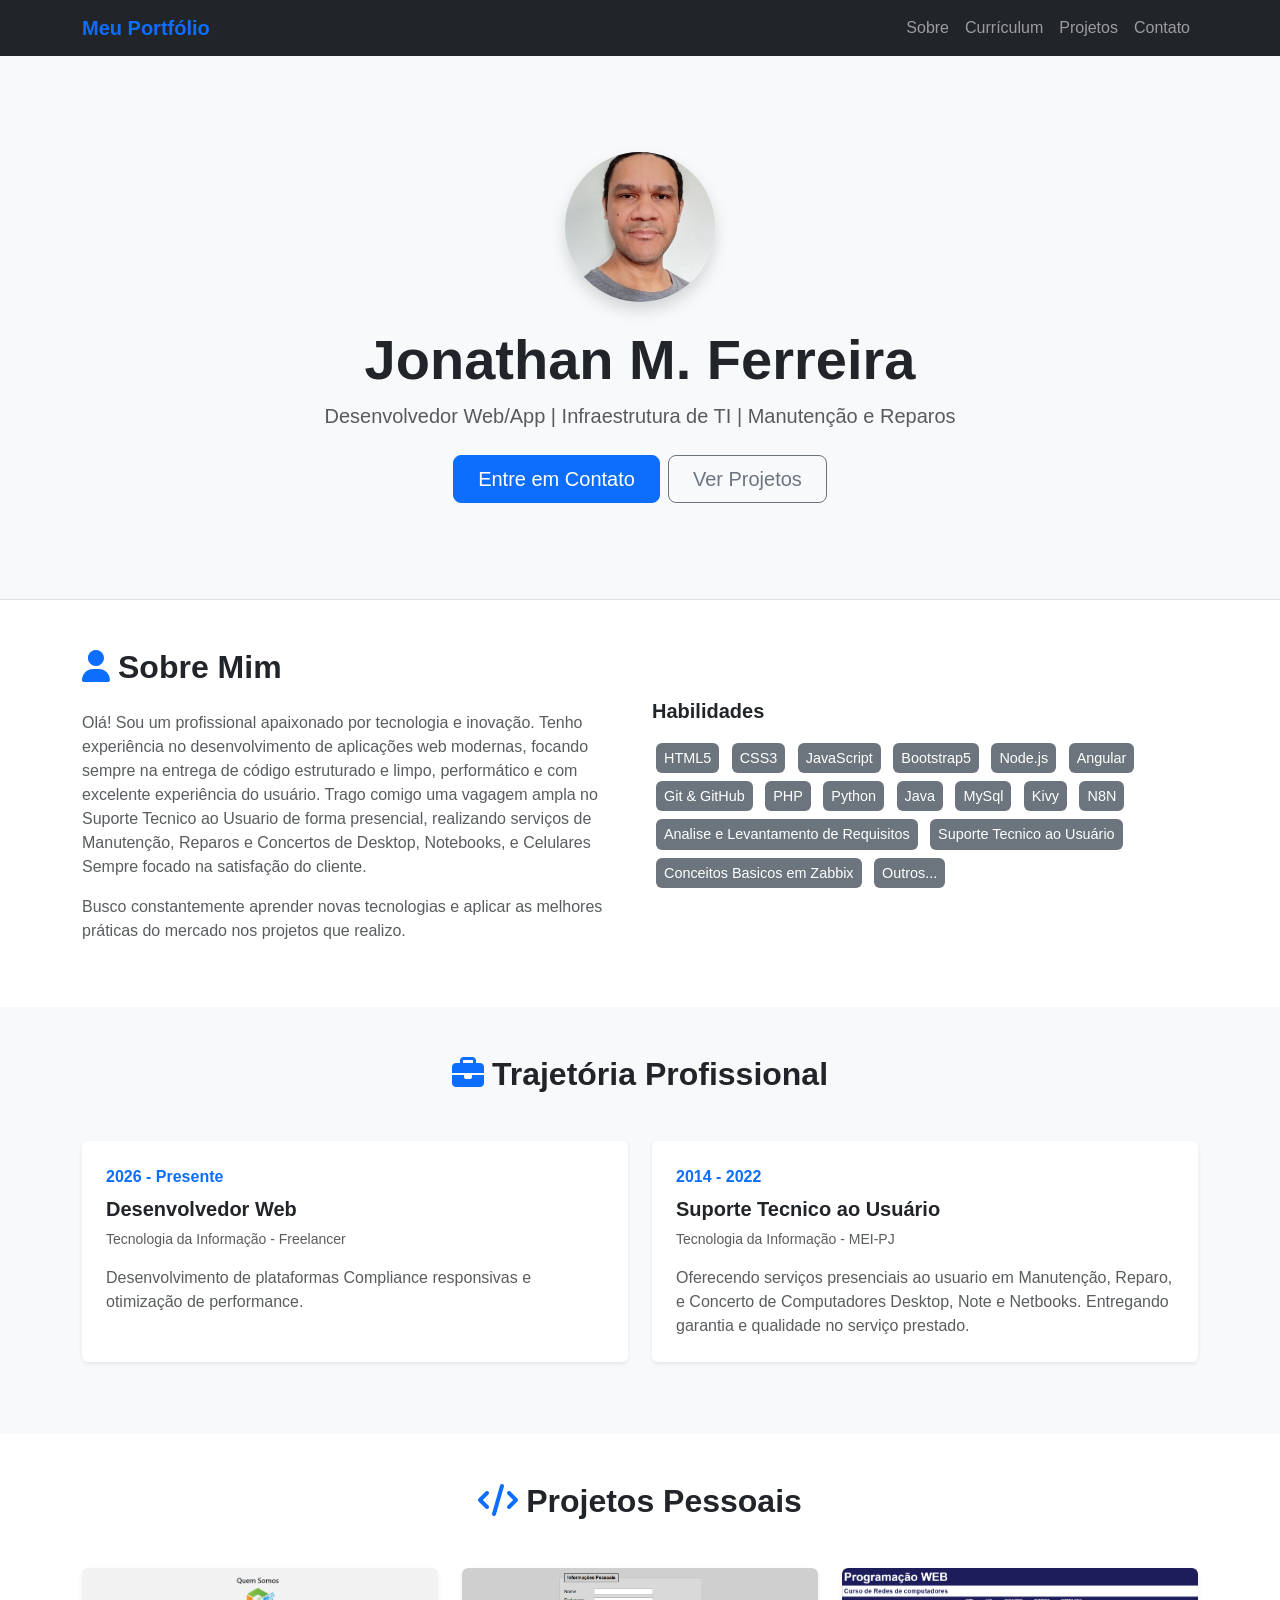
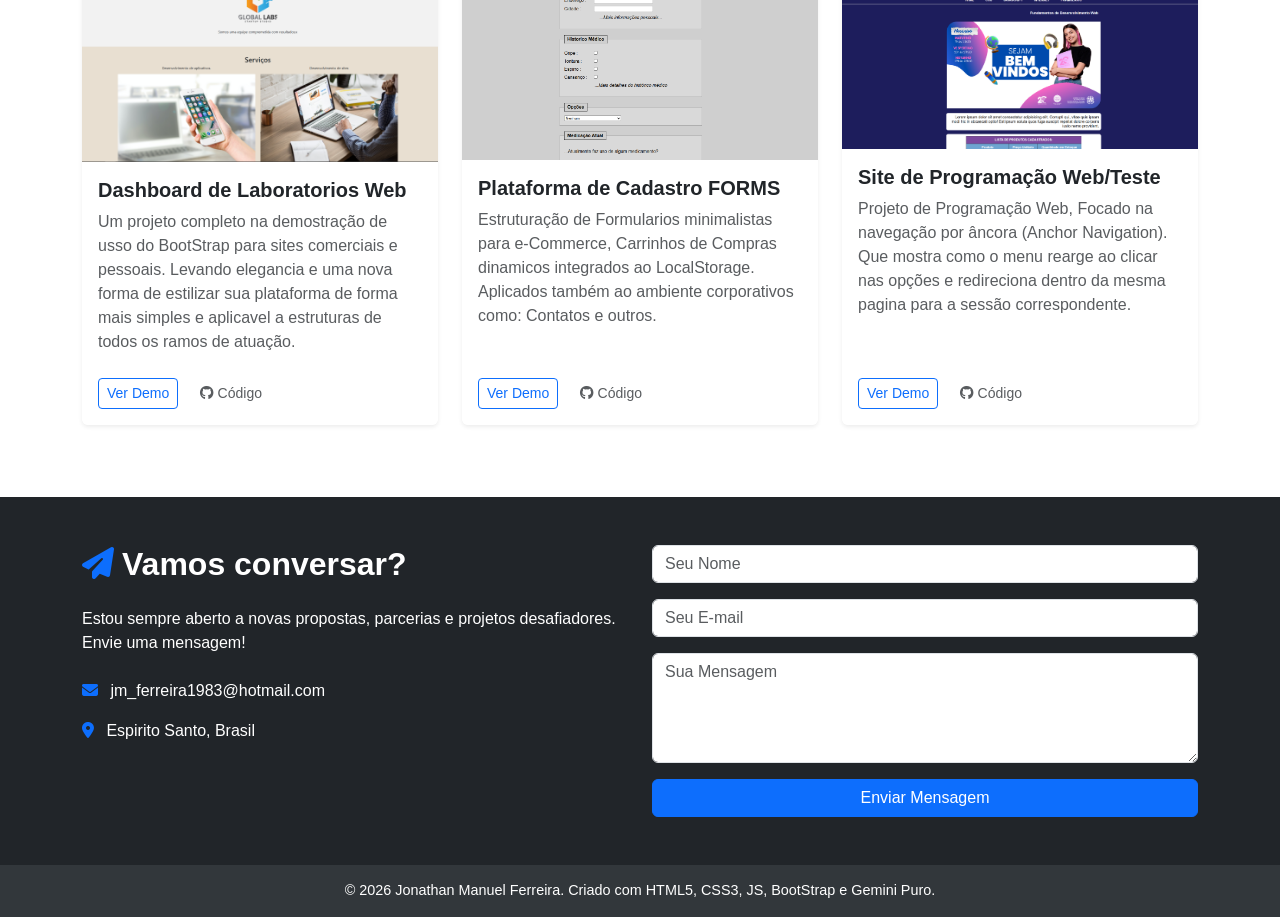
<file: index.html>
<!DOCTYPE html>
<html lang="pt-BR">
<head>
    <meta charset="UTF-8">
    <meta name="viewport" content="width=device-width, initial-scale=1.0">
    <title>Meu Currículo & Portfólio</title>
    <!-- Bootstrap 5 CSS -->
    <link href="https://cdn.jsdelivr.net/npm/bootstrap@5.3.2/dist/css/bootstrap.min.css" rel="stylesheet">
    <!-- Font Awesome Icons -->
    <link href="https://cdnjs.cloudflare.com/ajax/libs/font-awesome/6.4.2/css/all.min.css" rel="stylesheet">
    <!-- Custom CSS -->
    <link rel="stylesheet" href="css/style.css">
</head>
<body>

    <!-- Navbar -->
    <nav class="navbar navbar-expand-lg navbar-dark bg-dark sticky-top">
        <div class="container">
            <a class="navbar-brand text-primary fw-bold" href="#">Meu Portfólio</a>
            <button class="navbar-toggler" type="button" data-bs-toggle="collapse" data-bs-target="#navbarNav">
                <span class="navbar-toggler-icon"></span>
            </button>
            <div class="collapse navbar-collapse" id="navbarNav">
                <ul class="navbar-nav ms-auto">
                    <li class="nav-item"><a class="nav-link" href="#sobre">Sobre</a></li>
                    <li class="nav-item"><a class="nav-link" href="#experiencia">Currículum</a></li>
                    <li class="nav-item"><a class="nav-link" href="#projetos">Projetos</a></li>
                    <li class="nav-item"><a class="nav-link" href="#contato">Contato</a></li>
                </ul>
            </div>
        </div>
    </nav>

    <!-- Hero Section -->
    <header class="bg-light py-5 border-bottom">
        <div class="container py-5 text-center">
            <img src="img/fotoperfil.jpeg" alt="Foto de Perfil" class="rounded-circle mb-4 shadow" style="width: 150px; height: 150px; object-fit: cover;">
            <h1 class="display-4 fw-bold">Jonathan M. Ferreira</h1>
            <p class="lead text-muted mb-4">Desenvolvedor Web/App | Infraestrutura de TI | Manutenção e Reparos</p>
            <div class="d-grid gap-2 d-sm-flex justify-content-sm-center">
                <a href="#contato" class="btn btn-primary btn-lg px-4 gap-3">Entre em Contato</a>
                <a href="#projetos" class="btn btn-outline-secondary btn-lg px-4">Ver Projetos</a>
            </div>
        </div>
    </header>

    <!-- Sobre Mim -->
    <section id="sobre" class="py-5">
        <div class="container">
            <div class="row align-items-center">
                <div class="col-lg-6">
                    <h2 class="fw-bold mb-4"><i class="fa-solid fa-user text-primary me-2"></i>Sobre Mim</h2>
                    <p class="text-muted leading-relaxed">Olá! Sou um profissional apaixonado por tecnologia e inovação. Tenho experiência no desenvolvimento de aplicações web modernas, focando sempre na entrega de código estruturado e limpo, performático e com excelente experiência do usuário. 
                        Trago comigo uma vagagem ampla no Suporte Tecnico ao Usuario de forma presencial, realizando serviços de Manutenção, Reparos e Concertos de Desktop, Notebooks, e Celulares Sempre focado na satisfação do cliente.
                    </p>
                    <p class="text-muted leading-relaxed">Busco constantemente aprender novas tecnologias e aplicar as melhores práticas do mercado nos projetos que realizo.</p>
                </div>
                <div class="col-lg-6">
                    <h3 class="h5 fw-bold mb-3">Habilidades</h3>
                    <div class="mb-3">
                        <span class="badge bg-secondary p-2 m-1">HTML5</span>
                        <span class="badge bg-secondary p-2 m-1">CSS3</span>
                        <span class="badge bg-secondary p-2 m-1">JavaScript</span>
                        <span class="badge bg-secondary p-2 m-1">Bootstrap5</span>
                        <span class="badge bg-secondary p-2 m-1">Node.js</span>
                        <span class="badge bg-secondary p-2 m-1">Angular</span>
                        <span class="badge bg-secondary p-2 m-1">Git & GitHub</span>
                        <span class="badge bg-secondary p-2 m-1">PHP</span>
                        <span class="badge bg-secondary p-2 m-1">Python</span>
                        <span class="badge bg-secondary p-2 m-1">Java</span>
                        <span class="badge bg-secondary p-2 m-1">MySql</span>
                        <span class="badge bg-secondary p-2 m-1">Kivy</span>
                        <span class="badge bg-secondary p-2 m-1">N8N</span>
                        <span class="badge bg-secondary p-2 m-1">Analise e Levantamento de Requisitos</span>
                        <span class="badge bg-secondary p-2 m-1">Suporte Tecnico ao Usuário</span>
                        <span class="badge bg-secondary p-2 m-1">Conceitos Basicos em Zabbix</span>
                        <span class="badge bg-secondary p-2 m-1">Outros...</span>
                    </div>
                </div>
            </div>
        </div>
    </section>

    <!-- Currículo / Experiência -->
    <section id="experiencia" class="py-5 bg-light">
        <div class="container">
            <h2 class="text-center fw-bold mb-5"><i class="fa-solid fa-briefcase text-primary me-2"></i>Trajetória Profissional</h2>
            <div class="row">
                <div class="col-md-6 mb-4">
                    <div class="card h-100 shadow-sm border-0 p-4">
                        <span class="text-primary fw-bold mb-2">2026 - Presente</span>
                        <h3 class="h5 fw-bold">Desenvolvedor Web</h3>
                        <p class="text-muted small">Tecnologia da Informação - Freelancer</p>
                        <p class="text-muted mb-0">Desenvolvimento de plataformas Compliance responsivas e otimização de performance.</p>
                    </div>
                </div>
                <div class="col-md-6 mb-4">
                    <div class="card h-100 shadow-sm border-0 p-4">
                        <span class="text-primary fw-bold mb-2">2014 - 2022</span>
                        <h3 class="h5 fw-bold">Suporte Tecnico ao Usuário</h3>
                        <p class="text-muted small">Tecnologia da Informação - MEI-PJ</p>
                        <p class="text-muted mb-0">Oferecendo serviços presenciais ao usuario em Manutenção, Reparo, e Concerto de Computadores Desktop, Note e Netbooks. Entregando garantia e qualidade no serviço prestado.</p>
                    </div>
                </div>
            </div>
        </div>
    </section>

    <!-- Projetos Pessoais -->
    <section id="projetos" class="py-5">
        <div class="container">
            <h2 class="text-center fw-bold mb-5"><i class="fa-solid fa-code text-primary me-2"></i>Projetos Pessoais</h2>
            <div class="row">
                <!-- Projeto 1 -->
                <div class="col-md-4 mb-4">
                    <div class="card h-100 shadow-sm border-0 overflow-hidden">
                        <img src="img/projetos/site01.png" class="card-img-top" alt="Painel de Controle">
                        <div class="card-body">
                            <h3 class="h5 card-title fw-bold">Dashboard de Laboratorios Web</h3>
                            <p class="card-text text-muted">Um projeto completo na demostração de usso do BootStrap para sites comerciais e pessoais. Levando elegancia e uma nova forma de estilizar sua plataforma de forma mais simples e aplicavel a estruturas de todos os ramos de atuação.</p>
                        </div>
                        <div class="card-footer bg-white border-0 pb-3">
                            <a href="portifolio/projeto01/index.html" class="btn btn-sm btn-outline-primary me-2">Ver Demo</a>
                            <a href="#" class="btn btn-sm btn-link text-decoration-none text-muted"><i class="fab fa-github"></i> Código</a>
                        </div>
                    </div>
                </div>
                <!-- Projeto 2 -->
                <div class="col-md-4 mb-4">
                    <div class="card h-100 shadow-sm border-0 overflow-hidden">
                        <img src="img/projetos/site02.png" class="card-img-top" alt="Plataforma de E-commerce">
                        <div class="card-body">
                            <h3 class="h5 card-title fw-bold">Plataforma de Cadastro FORMS</h3>
                            <p class="card-text text-muted">Estruturação de Formularios minimalistas para e-Commerce, Carrinhos de Compras dinamicos integrados ao LocalStorage. Aplicados também ao ambiente corporativos como: Contatos e outros.</p>
                        </div>
                        <div class="card-footer bg-white border-0 pb-3">
                            <a href="portifolio/projeto02/formulario.html" class="btn btn-sm btn-outline-primary me-2">Ver Demo</a>
                            <a href="#" class="btn btn-sm btn-link text-decoration-none text-muted"><i class="fab fa-github"></i> Código</a>
                        </div>
                    </div>
                </div>
                <!-- Projeto 3 -->
                <div class="col-md-4 mb-4">
                    <div class="card h-100 shadow-sm border-0 overflow-hidden">
                        <img src="img/projetos/site03.png" class="card-img-top" alt="Aplicativo Mobile">
                        <div class="card-body">
                            <h3 class="h5 card-title fw-bold">Site de Programação Web/Teste</h3>
                            <p class="card-text text-muted">Projeto de Programação Web, Focado na navegação por âncora (Anchor Navigation). Que mostra como o menu rearge ao clicar nas opções e redireciona dentro da mesma pagina para a sessão correspondente.</p>
                        </div>
                        <div class="card-footer bg-white border-0 pb-3">
                            <a href="portifolio/projeto03/index.html" class="btn btn-sm btn-outline-primary me-2">Ver Demo</a>
                            <a href="#" class="btn btn-sm btn-link text-decoration-none text-muted"><i class="fab fa-github"></i> Código</a>
                        </div>
                    </div>
                </div>
            </div>
        </div>
    </section>

    <!-- Contato -->
    <section id="contato" class="py-5 bg-dark text-white">
        <div class="container">
            <div class="row">
                <div class="col-md-6 mb-4 mb-md-0">
                    <h2 class="fw-bold mb-4"><i class="fa-solid fa-paper-plane text-primary me-2"></i>Vamos conversar?</h2>
                    <p>Estou sempre aberto a novas propostas, parcerias e projetos desafiadores. Envie uma mensagem!</p>
                    <ul class="list-unstyled mt-4">
                        <li class="mb-3"><i class="fa-solid fa-envelope text-primary me-2"></i> jm_ferreira1983@hotmail.com</li>
                        <li class="mb-3"><i class="fa-solid fa-location-dot text-primary me-2"></i> Espirito Santo, Brasil</li>
                    </ul>
                </div>
                <div class="col-md-6">
                    <form id="contactForm">
                        <div class="mb-3">
                            <input type="text" class="form-control" id="name" placeholder="Seu Nome" required>
                        </div>
                        <div class="mb-3">
                            <input type="email" class="form-control" id="email" placeholder="Seu E-mail" required>
                        </div>
                        <div class="mb-3">
                            <textarea class="form-control" id="message" rows="4" placeholder="Sua Mensagem" required></textarea>
                        </div>
                        <button type="submit" class="btn btn-primary w-100">Enviar Mensagem</button>
                    </form>
                </div>
            </div>
        </div>
    </section>

    <!-- Footer -->
    <footer>
        <div class="container">
            <p class="mb-0">&copy; 2026 Jonathan Manuel Ferreira. Criado com HTML5, CSS3, JS, BootStrap e Gemini Puro.</p>
        </div>
    </footer>

    <!-- Bootstrap 5 Bundle JS -->
    <script src="https://cdn.jsdelivr.net/npm/bootstrap@5.3.2/dist/js/bootstrap.bundle.min.js"></script>
    <!-- Custom JS -->
    <script src="js/script.js"></script>
</body>
</html>
</file>
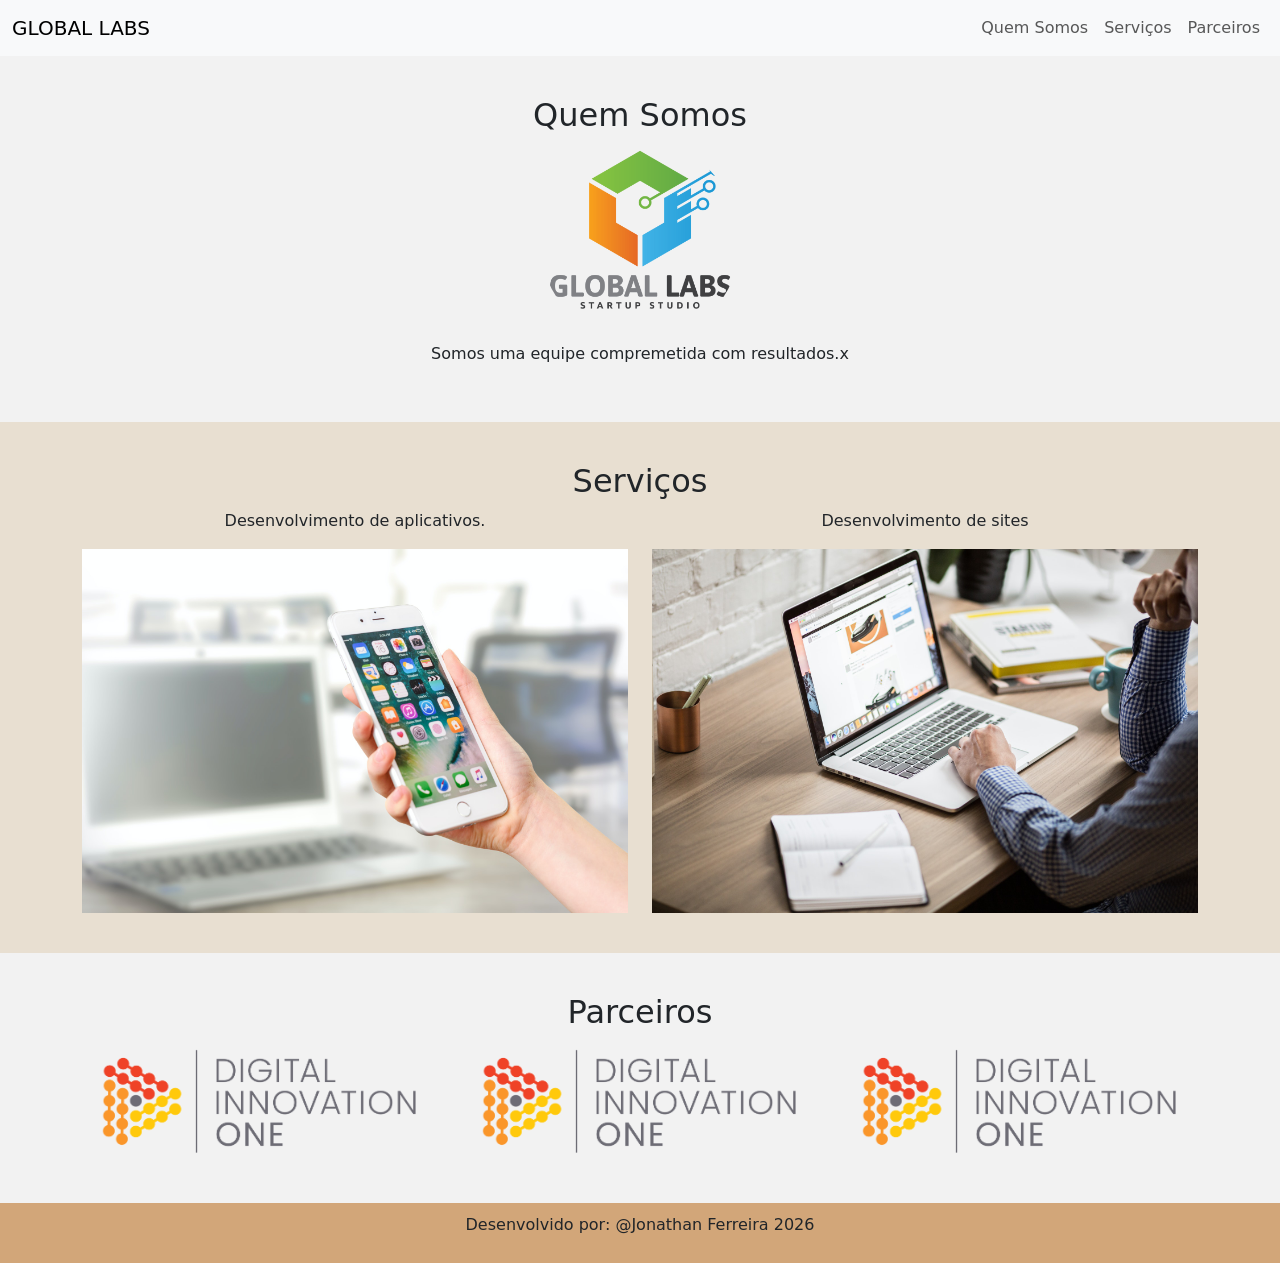
<file: portifolio/projeto01/index.html>
<!DOCTYPE html>
<html lang="pt-br">
<head>
  <meta charset="UTF-8">
  <meta name="viewport" content="width=device-width, initial-scale=1.0">
  <title>Atividade Bootstrap5</title>
  <link rel="stylesheet" type="text/css" href="css/estilo.css">
  <link rel="stylesheet" href="https://cdn.jsdelivr.net/npm/bootstrap@5.3.3/dist/css/bootstrap.min.css">
</head>
<body>
  <nav class="navbar navbar-expand-lg bg-body-tertiary">
    <div class="container-fluid">
      <a class="navbar-brand" href="#">GLOBAL LABS</a>
        <ul class="navbar-nav">
        <li class="nav-item">
          <a class="nav-link" href="#quem-somos">Quem Somos</a>
        </li>
        <li class="nav-item">
          <a class="nav-link" href="#servicos">Serviços</a>
        </li>
        <li class="nav-item">
          <a class="nav-link" href="#parceiros">Parceiros</a>
        </li>
      </ul>
    </div>
  </nav>
  <section id="quem-somos">
    <div class="container text-center">
      <h2>Quem Somos</h2>
      <img src="img/logo-global-labs.png" alt="Logo da empresa" width="200" class="rounded-circle">
      <p>Somos uma equipe compremetida com resultados.x</p>      
    </div>
  </section>
  <section id="servicos">
    <div class="container text-center">
      <h2>Serviços</h2>
      <div class="row">
        <div class="col-md-6">
          <p>Desenvolvimento de aplicativos.</p>
          <img src="img/app.jpg" alt="Imagem de aplicação" width="100%">
        </div>
        <div class="col-md-6">
          <p>Desenvolvimento de sites</p>
          <img src="img/site1.jpg" alt="Imagem de site da empresa" width="100%">
        </div>
      </div>
    </div>
  </section>
  <section id="parceiros">
    <div class="container text-center">
      <h2>Parceiros</h2>
      <div class="row">
        <div class="col-md-4">
          <img src="img/logo-footer.png" alt="Logo final" width="100%">
        </div>
        <div class="col-md-4">
          <img src="img/logo-footer.png" alt="Logo final" width="100%">
        </div>
        <div class="col-md-4">
          <img src="img/logo-footer.png" alt="Logo final" width="100%">
        </div>
      </div>
    </div>
  </section>
  <footer class="container-fluid text-center">
    <p>Desenvolvido por: @Jonathan Ferreira 2026</p>
  </footer>
</body>
</html>
</file>
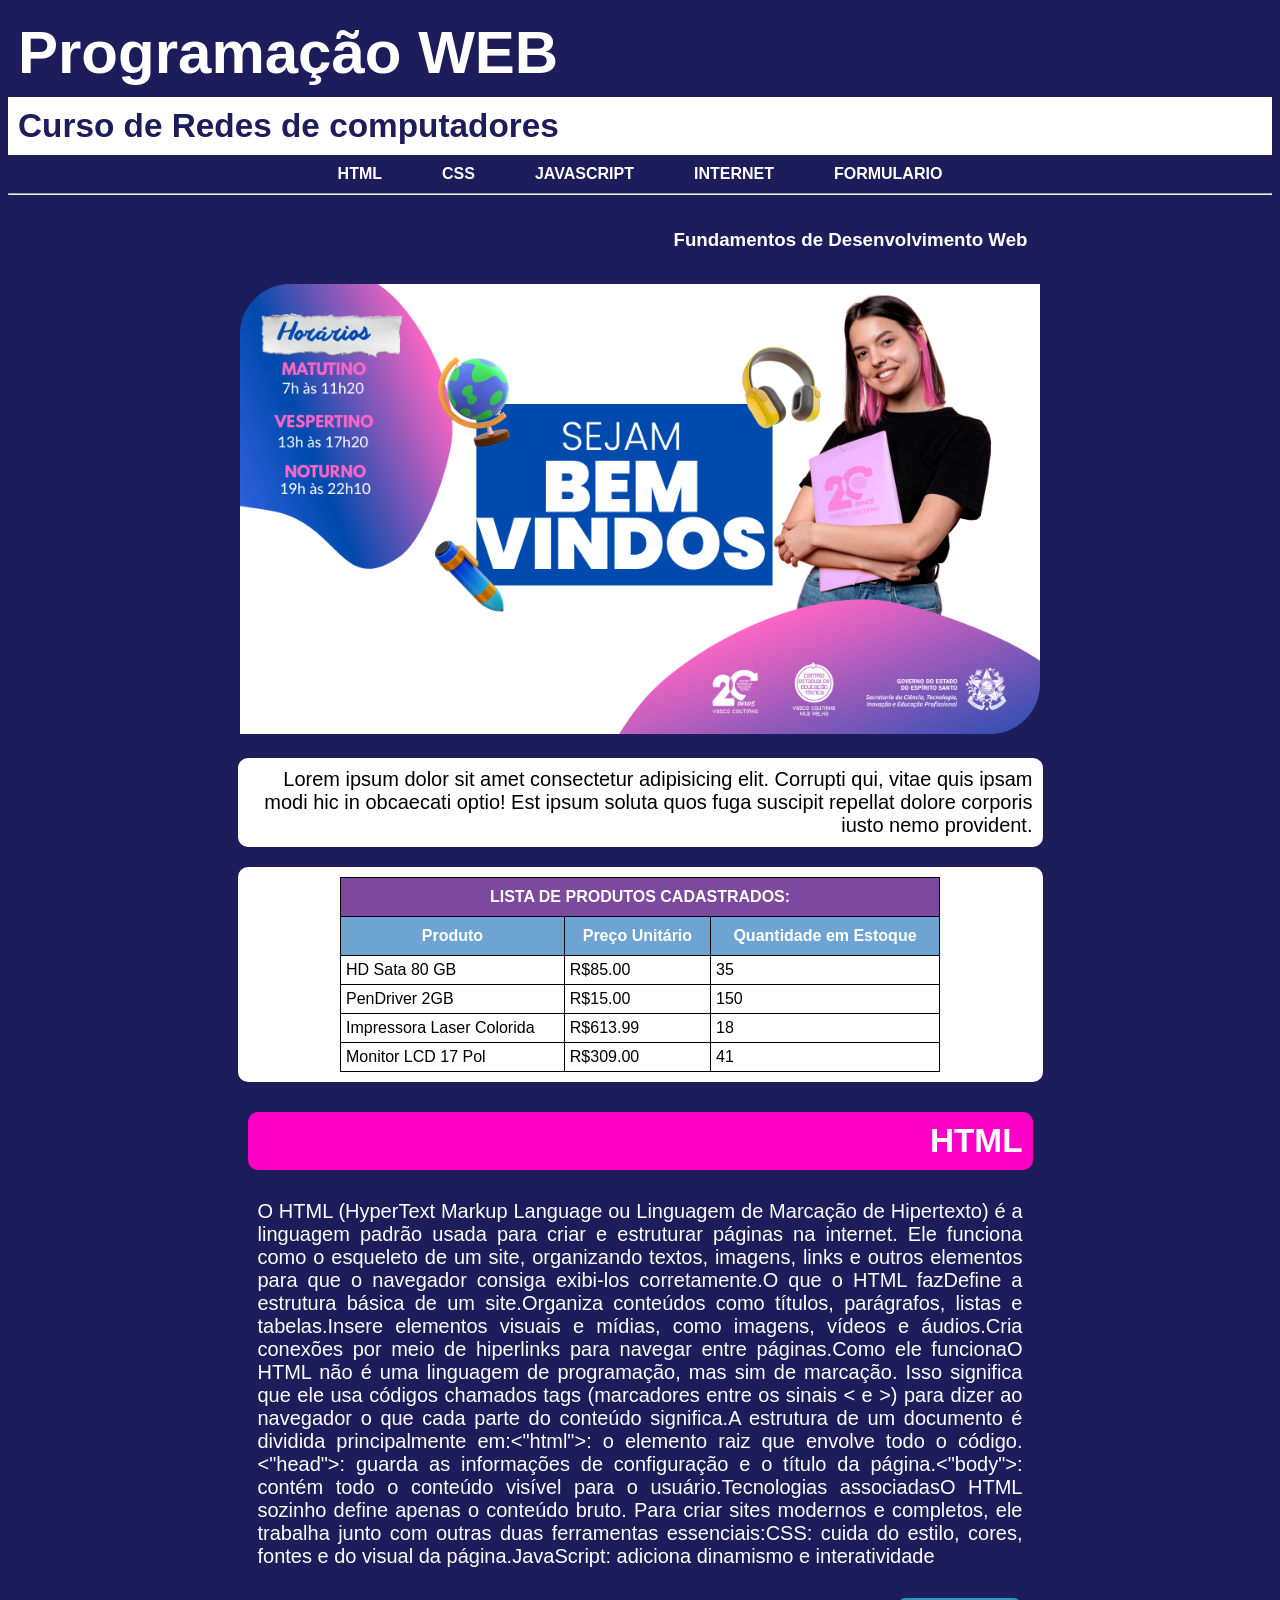
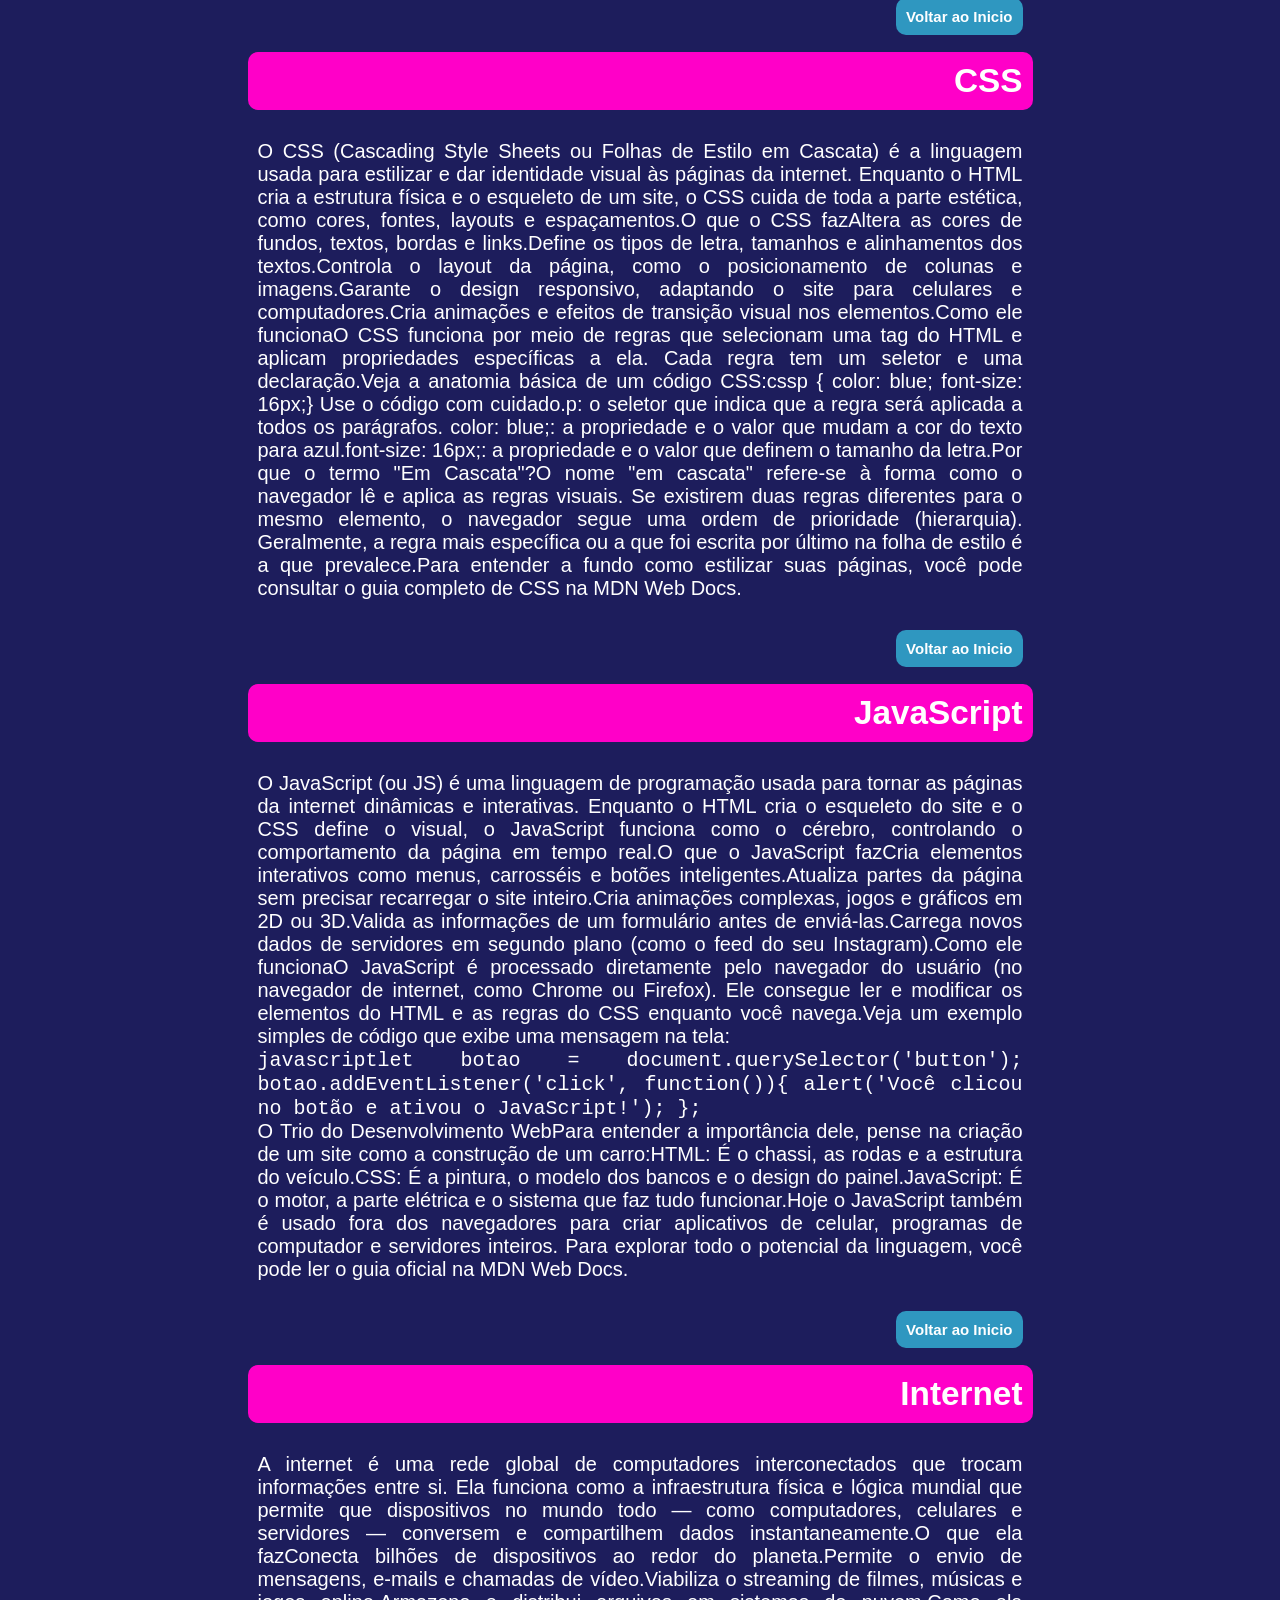
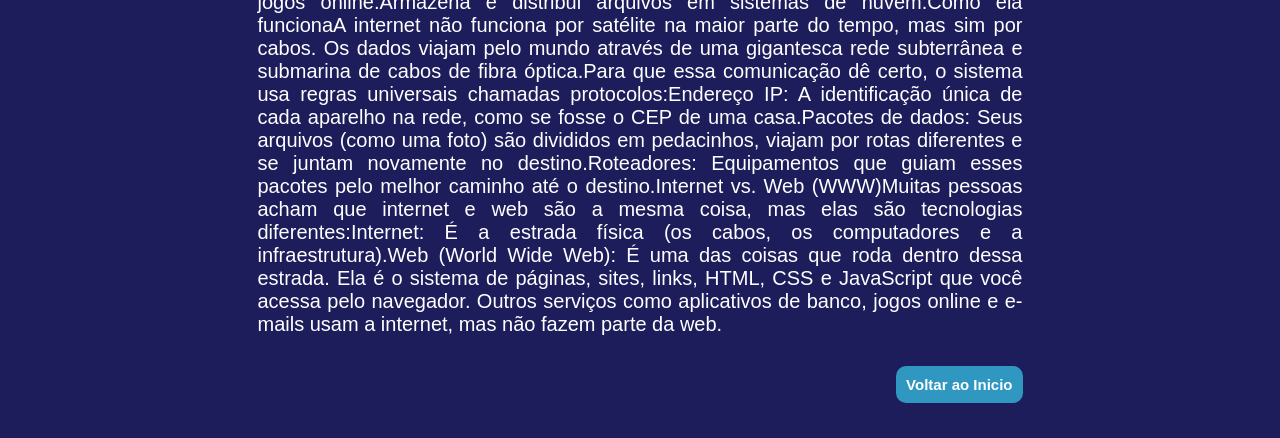
<file: portifolio/projeto03/index.html>
<!DOCTYPE html>
<html lang="pt-br">
<head>
  <meta charset="UTF-8">
  <meta name="viewport" content="width=device-width, initial-scale=1.0">
  <title>ConeteudoAula-02</title>
  <link rel="stylesheet" type="text/css" href="css/style.css">
</head>
<body>
  <header>
    <h1 id="top">Programação WEB</h1>
    <h2>Curso de Redes de computadores</h2>
  </header>
  <nav id="menu">
    <ul>
      <li><a href="#html">HTML</a></li>
      <li><a href="#css">CSS</a></li>
      <li><a href="#javascript">JAVASCRIPT</a></li>
      <li><a href="#internet">INTERNET</a></li>
      <li><a href="form.html" target="_self">FORMULARIO</a></li>
    </ul>
  </nav>
  <hr>
  <main>
  <center>
  <div id="cabecalho">
    <h3>Fundamentos de Desenvolvimento Web</h3>
  </div>
    <img id="ban" src="img/baner.png" alt="Banner Representativo" width="auto" height="450px">
  </div>
  <p id="lorem">
    Lorem ipsum dolor sit amet consectetur adipisicing elit. Corrupti qui, 
    vitae quis ipsam modi hic in obcaecati optio! Est ipsum soluta quos 
    fuga suscipit repellat dolore corporis iusto nemo provident.
  </p>
  <div id="tabela">
    <table id="produtos">
      <th colspan="3" style="background-color: rgb(124, 73, 158); color: white; padding: 10px;">LISTA DE PRODUTOS CADASTRADOS:</th>
      <tr>
        <th class="campo">Produto</th>
        <th class="campo">Preço Unitário</th>
        <th class="campo">Quantidade em Estoque</th>
      </tr>
      <tr>
        <td>HD Sata 80 GB</td>
        <td>R$85.00</td>
        <td>35</td>
      </tr>
      <tr>
        <td>PenDriver 2GB</td>
        <td>R$15.00</td>
        <td>150</td>
      </tr>
      <tr>
        <td>Impressora Laser Colorida</td>
        <td>R$613.99</td>
        <td>18</td>
      </tr>
      <tr>
        <td>Monitor LCD 17 Pol</td>
        <td>R$309.00</td>
        <td>41</td>
      </tr>
    </table>
  </div>
  <div id="conteudo">
    <h2 id="html" class="tema">HTML</h2>
    <p class="paragrafo">
      O HTML (HyperText Markup Language ou Linguagem de Marcação de Hipertexto) é a 
      linguagem padrão usada para criar e estruturar páginas na internet. Ele 
      funciona como o esqueleto de um site, organizando textos, imagens, links e 
      outros elementos para que o navegador consiga exibi-los corretamente.O que o 
      HTML fazDefine a estrutura básica de um site.Organiza conteúdos como títulos, 
      parágrafos, listas e tabelas.Insere elementos visuais e mídias, como imagens, vídeos 
      e áudios.Cria conexões por meio de hiperlinks para navegar entre páginas.Como ele 
      funcionaO HTML não é uma linguagem de programação, mas sim de marcação. 
      Isso significa que ele usa códigos chamados tags (marcadores entre os sinais < e >) 
      para dizer ao navegador o que cada parte do conteúdo significa.A estrutura de um documento 
      é dividida principalmente em:<"html">: o elemento raiz que envolve todo o código.<"head">: guarda as 
      informações de configuração e o título da página.<"body">: contém todo o conteúdo visível para o 
      usuário.Tecnologias associadasO HTML sozinho define apenas o conteúdo bruto. Para criar sites 
      modernos e completos, ele trabalha junto com outras duas ferramentas essenciais:CSS: cuida do 
      estilo, cores, fontes e do visual da página.JavaScript: adiciona dinamismo e interatividade
    </p>
    <p><a class="botao" href="#top">Voltar ao Inicio</a></p>

    <h2 id="css" class="tema">CSS</h2>
    <p class="paragrafo">
      O CSS (Cascading Style Sheets ou Folhas de Estilo em Cascata) é a linguagem usada para 
      estilizar e dar identidade visual às páginas da internet. Enquanto o HTML cria a estrutura 
      física e o esqueleto de um site, o CSS cuida de toda a parte estética, como cores, fontes, 
      layouts e espaçamentos.O que o CSS fazAltera as cores de fundos, textos, bordas e links.Define
      os tipos de letra, tamanhos e alinhamentos dos textos.Controla o layout da página, como o 
      posicionamento de colunas e imagens.Garante o design responsivo, adaptando o site para celulares 
      e computadores.Cria animações e efeitos de transição visual nos elementos.Como ele funcionaO CSS 
      funciona por meio de regras que selecionam uma tag do HTML e aplicam propriedades específicas a 
      ela. Cada regra tem um seletor e uma declaração.Veja a anatomia básica de um código CSS:cssp {
      color: blue; font-size: 16px;}

      Use o código com cuidado.p: o seletor que indica que a regra será aplicada a todos os parágrafos.
      color: blue;: a propriedade e o valor que mudam a cor do texto para azul.font-size: 16px;: a propriedade 
      e o valor que definem o tamanho da letra.Por que o termo "Em Cascata"?O nome "em cascata" refere-se à 
      forma como o navegador lê e aplica as regras visuais. Se existirem duas regras diferentes para o mesmo 
      elemento, o navegador segue uma ordem de prioridade (hierarquia). Geralmente, a regra mais específica 
      ou a que foi escrita por último na folha de estilo é a que prevalece.Para entender a fundo como estilizar 
      suas páginas, você pode consultar o guia completo de CSS na MDN Web Docs.
    </p>
    <p><a class="botao" href="#top">Voltar ao Inicio</a></p>

    <h2 id="javascript" class="tema">JavaScript</h2>
    <p class="paragrafo">
      O JavaScript (ou JS) é uma linguagem de programação usada para tornar as páginas da internet dinâmicas e 
      interativas. Enquanto o HTML cria o esqueleto do site e o CSS define o visual, o JavaScript funciona como 
      o cérebro, controlando o comportamento da página em tempo real.O que o JavaScript fazCria elementos 
      interativos como menus, carrosséis e botões inteligentes.Atualiza partes da página sem precisar recarregar 
      o site inteiro.Cria animações complexas, jogos e gráficos em 2D ou 3D.Valida as informações de um formulário 
      antes de enviá-las.Carrega novos dados de servidores em segundo plano (como o feed do seu Instagram).Como ele
      funcionaO JavaScript é processado diretamente pelo navegador do usuário (no navegador de internet, 
      como Chrome ou Firefox). Ele consegue ler e modificar os elementos do HTML e as regras do CSS enquanto 
      você navega.Veja um exemplo simples de código que exibe uma mensagem na tela:
        <br>
        <code>
          javascriptlet botao = document.querySelector('button');

          botao.addEventListener('click', function()){
          alert('Você clicou no botão e ativou o JavaScript!');
          };
        </code>
        <br>
      O Trio do Desenvolvimento WebPara entender a importância dele, 
      pense na criação de um site como a construção de um carro:HTML: É o chassi, as rodas e a 
      estrutura do veículo.CSS: É a pintura, o modelo dos bancos e o design do painel.JavaScript: 
      É o motor, a parte elétrica e o sistema que faz tudo funcionar.Hoje o JavaScript também é 
      usado fora dos navegadores para criar aplicativos de celular, programas de computador e 
      servidores inteiros. Para explorar todo o potencial da linguagem, você pode ler o guia 
      oficial na MDN Web Docs.
    </p>
    <p><a class="botao" href="#top">Voltar ao Inicio</a></p>

    <h2 id="internet" class="tema">Internet</h2>
    <p class="paragrafo">
    A internet é uma rede global de computadores interconectados que trocam informações entre 
    si. Ela funciona como a infraestrutura física e lógica mundial que permite que dispositivos 
    no mundo todo — como computadores, celulares e servidores — conversem e compartilhem dados 
    instantaneamente.O que ela fazConecta bilhões de dispositivos ao redor do planeta.Permite o 
    envio de mensagens, e-mails e chamadas de vídeo.Viabiliza o streaming de filmes, músicas e 
    jogos online.Armazena e distribui arquivos em sistemas de nuvem.Como ela funcionaA internet 
    não funciona por satélite na maior parte do tempo, mas sim por cabos. Os dados viajam pelo 
    mundo através de uma gigantesca rede subterrânea e submarina de cabos de fibra óptica.Para 
    que essa comunicação dê certo, o sistema usa regras universais chamadas protocolos:Endereço IP: 
    A identificação única de cada aparelho na rede, como se fosse o CEP de uma casa.Pacotes de dados: 
    Seus arquivos (como uma foto) são divididos em pedacinhos, viajam por rotas diferentes e se 
    juntam novamente no destino.Roteadores: Equipamentos que guiam esses pacotes pelo melhor 
    caminho até o destino.Internet vs. Web (WWW)Muitas pessoas acham que internet e web são a mesma 
    coisa, mas elas são tecnologias diferentes:Internet: É a estrada física (os cabos, os computadores 
    e a infraestrutura).Web (World Wide Web): É uma das coisas que roda dentro dessa estrada. Ela é o 
    sistema de páginas, sites, links, HTML, CSS e JavaScript que você acessa pelo navegador. Outros 
    serviços como aplicativos de banco, jogos online e e-mails usam a internet, mas não fazem parte da web.
    </p>
    <p><a class="botao" href="#top">Voltar ao Inicio</a></p>

  </div>

  </center>
  </main>
</body>
</html>
</file>
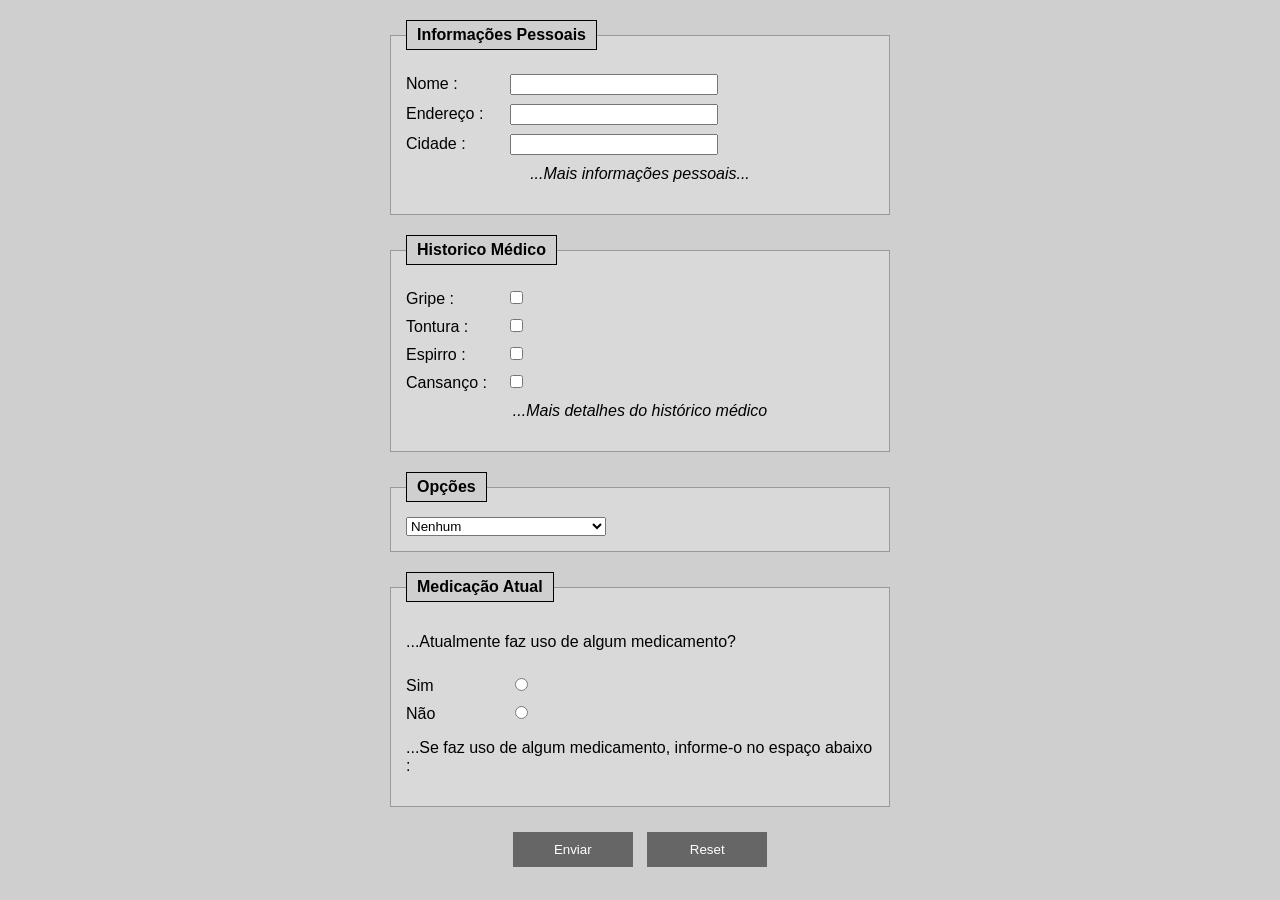
<file: portifolio/projeto02/formulario.html>
<!DOCTYPE html>
<html lang="pt-br">
<head>
  <meta charset="UTF-8">
  <meta name="viewport" content="width=device-width, initial-scale=1.0">
  <title>Formulario Medico</title>
  <link rel="stylesheet" type="text/css" href="formulario.css">
</head>
<body>
  <form action="">
    
    <fieldset>
      <legend>Informações Pessoais</legend>
      <label>Nome : </label>
      <input type="text"><br>
      <label>Endereço : </label>
      <input type="text"><br>
      <label>Cidade : </label>
      <input type="text"><br>
      <p class="obs">...Mais informações pessoais...</p>
    </fieldset>

    <fieldset>
      <legend>Historico Médico</legend>
      <label>Gripe : </label><input type="checkbox"><br>
      <label>Tontura : </label><input type="checkbox"><br>
      <label>Espirro : </label><input type="checkbox"><br>
      <label>Cansanço : </label><input type="checkbox"><br>
      <p class="obs">...Mais detalhes do histórico médico</p>
    </fieldset>

    <fieldset>
      <legend>Opções</legend>
      <select>
        <option>Nenhum</option>
        <option>Hipertenso</option>
        <option>Pré-Diabetes</option>
        <option>Outros</option>
      </select>
    </fieldset>

    <fieldset>
      <legend>Medicação Atual</legend>
      <p>...Atualmente faz uso de algum medicamento?</p>
      <label>Sim</label>
      <input type="radio" name="med"><br>
      <label>Não</label>
      <input type="radio" name="med"><br>
      <p>...Se faz uso de algum medicamento, informe-o no espaço abaixo :</p>
    </fieldset>

    <div class="botoes">
      <button type="submit">Enviar</button>
      <button type="reset">Reset</button>
    </div>
  </form>
</body>
</html>
</file>
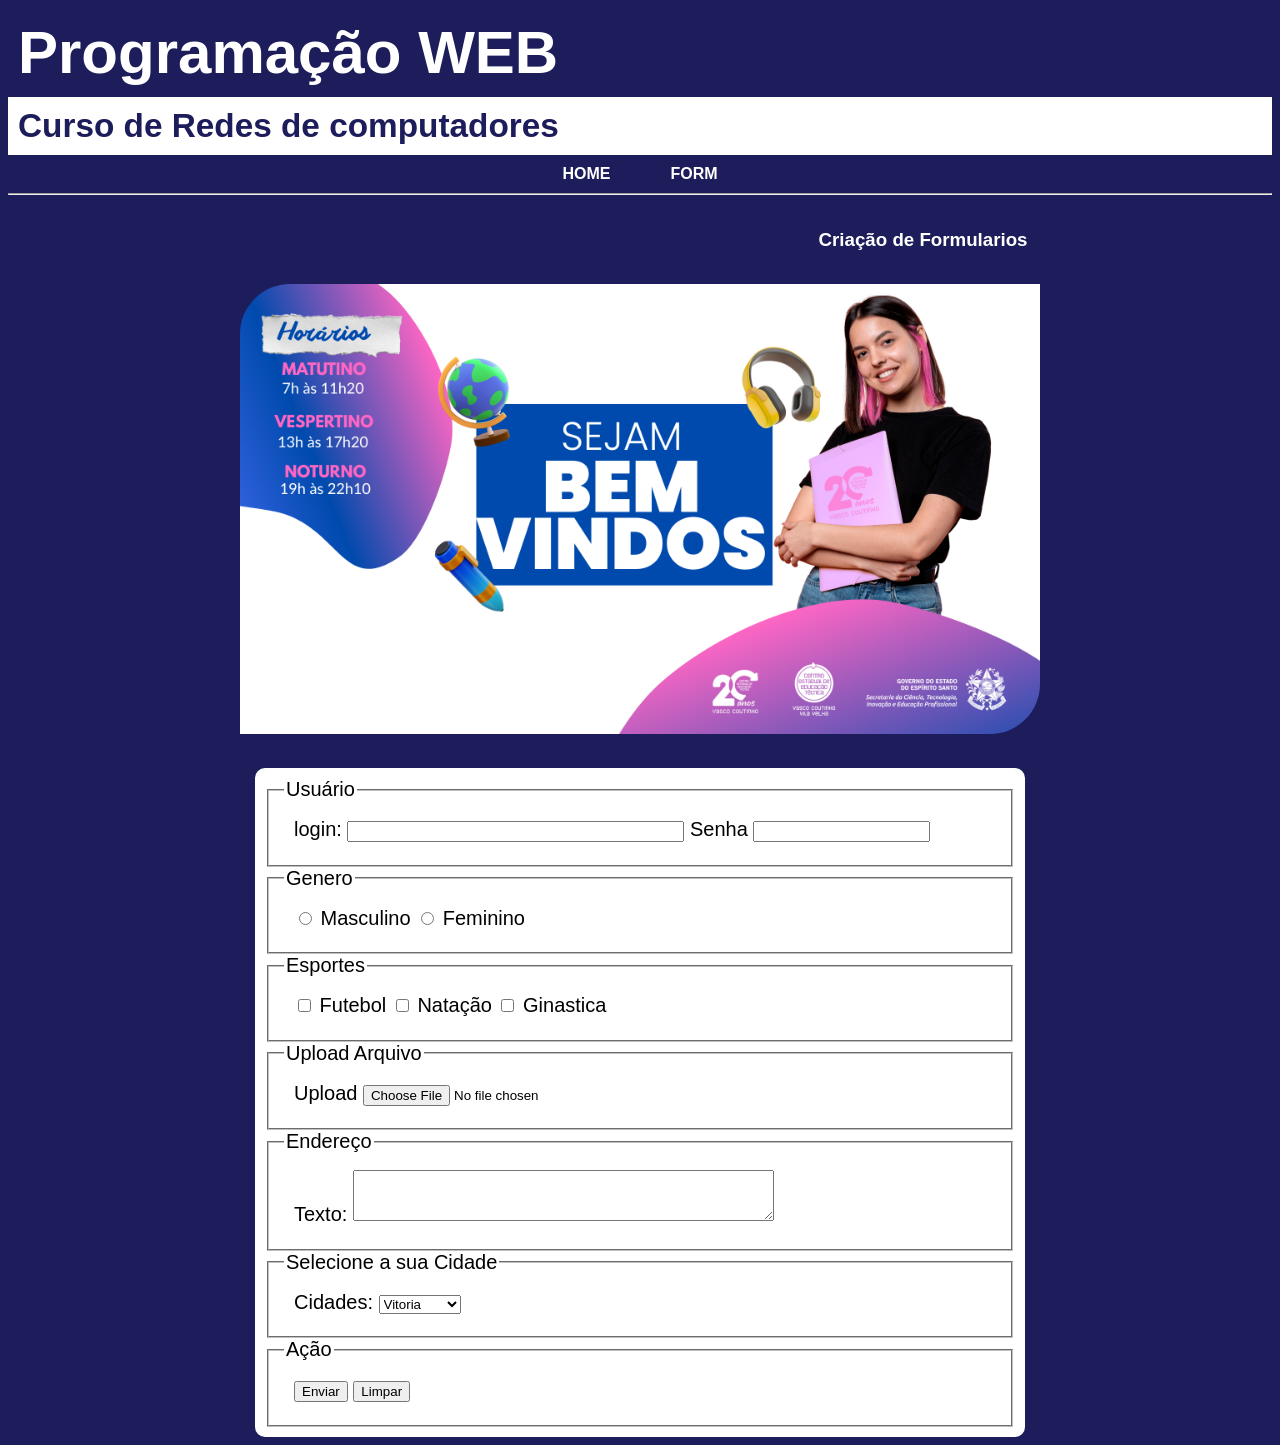
<file: portifolio/projeto03/form.html>
<!DOCTYPE html>
<html lang="pt-br">
<head>
  <meta charset="UTF-8">
  <meta name="viewport" content="width=device-width, initial-scale=1.0">
  <title>Formularios</title>
  <link rel="stylesheet" type="text/css" href="css/style.css">
</head>
<body>
  <header>
    <h1 id="top">Programação WEB</h1>
    <h2>Curso de Redes de computadores</h2>
  </header>
  <nav id="menu">
    <ul>
      <li><a href="index.html">HOME</a></li>
      <li><a href="form.html" target="_self">FORM</a></li>
    </ul>
  </nav>
  <hr>
  <main>
  <center>
  <div id="cabecalho">
    <h3>Criação de Formularios</h3>
  </div>
    <img id="ban" src="img/baner.png" alt="Banner Representativo" width="auto" height="450px">
  </div>
  <div id="formulario" style="width: 750px; ">
    <form action="../html/action.php" method="post" id="usuario">
      <fieldset>
        <legend>Usuário</legend>
          <div>
            <label for="name">login: </label>
            <input type="text" size="40" name="login">
            <label for="">Senha</label>
            <input type="password" >
          </div>
      </fieldset>    
      <fieldset>
        <legend>Genero</legend>
          <div>
            <input type="radio" name="sex">
            <label>Masculino</label>
            <input type="radio" name="sex">
            <label for="">Feminino</label>
          </div>
      </fieldset>
      <fieldset>
        <legend>Esportes</legend>
          <div id="checkbox">
            <input type="checkbox" name="sports">
            <label>Futebol</label>
            <input type="checkbox" name="sports">
            <label for="">Natação</label>
            <input type="checkbox" name="sports">
            <label for="">Ginastica</label>
          </div>
      </fieldset>
      <fieldset>
        <legend>Upload Arquivo</legend>
          <div id="arquivos">
            <label>Upload</label>
            <input type="file" name="upload">
          </div>
      </fieldset>
      <fieldset>
        <legend>Endereço</legend>
          <div id="texto">
            <label>Texto: </label>
            <textarea name="endereco" id="" rows="3" cols="50"></textarea>
          </div>
      </fieldset>
      <fieldset>
        <legend>Selecione a sua Cidade</legend>      
          <div id="cidades">
            <label>Cidades: </label>
            <select name="cidades" id="cidades">
              <option value="Vitoria">Vitoria</option>
              <option value="Vila Velha">Vila Velha</option>
              <option value="Cariacica">Cariacica</option>
            </select>
          </div>
      </fieldset>
      <fieldset>
        <legend>Ação</legend>      
          <div id="enviar">
            <input type="submit" value="Enviar">
            <input type="reset" value="Limpar">
          </div>
      </fieldset>  
    </form>
  </div>
  </center>
  </main>
</body>
</html>
</file>
<file: css/style.css>
/* Custom style overrides and updates */
:root {
    --bs-primary: #0d6efd;
    --bs-dark: #212529;
}

body {
    font-family: 'Segoe UI', Tahoma, Geneva, Verdana, sans-serif;
    scroll-behavior: smooth;
}

.navbar .nav-link {
    font-weight: 500;
    transition: color 0.3s ease;
}

.navbar .nav-link:hover {
    color: var(--bs-primary) !important;
}

header img {
    transition: transform 0.3s ease;
}

header img:hover {
    transform: scale(1.05);
}

.card {
    transition: transform 0.3s ease, box-shadow 0.3s ease;
}

.card:hover {
    transform: translateY(-5px);
    box-shadow: 0 10px 20px rgba(0,0,0,0.1) !important;
}

.badge {
    font-weight: 500;
    font-size: 0.9rem;
}

footer {
    font-size: 0.9rem;
    text-align: center;
    padding: 15px;
    background-color: #32373b;
    color: white;
}
</file>
<file: portifolio/projeto01/css/estilo.css>
body{
    font-family: Arial;
}

.navbar{
    background-color: #d2a679;
}

section{
    padding-top: 40px;
    padding-bottom: 40px;
}

#quem-somos{
    background-color: #f2f2f2;
}

#servicos{
    background-color: #e8dfd1;
}

#parceiros{
    background-color: #f2f2f2;
}
footer {
  background-color: #d2a679;
  padding: 10px;
}
</file>
<file: portifolio/projeto03/css/style.css>
body {
      background-color: rgb(29, 29, 92);
    }
    div {
      padding: 10px;
    }

    li {
      padding: 10px 30px 10px 30px;
      font-weight: bold;
      font-family: Arial, Helvetica, sans-serif;
      text-decoration: none;
    }
    a {
      color: white;
      text-decoration: none;
    }

    .botao {
      font-family: Arial, Helvetica, sans-serif;
      font-weight: bolder;
      font-size: 15px;
      padding: 10px;
      border-radius: 10px;
      background-color: rgb(47, 151, 192) ;
    }
    .botao:hover {
      background-color: rgb(47, 134, 192);
    }
    p {
      padding: 10px;
      text-align: right;
    }

    ul {
      margin: 0px;
      padding: 0px;
      display: flex;
      justify-content: center;
      list-style: none;
    }
    hr {
      margin: 0px;
      padding: 0px;
    }
    li:hover {
      background-color: rgb(255, 0, 200);
      border-radius: 10px;
    }

    img#ban {
      border-top-left-radius: 50px;
      border-bottom-right-radius: 50px;
    }
    div#formulario {
      margin-top: 30px;
      padding: 10px;
      width: 785px;
      border-radius: 10px;
      background-color: white;
      text-align: left;
      font-family: Arial, Helvetica, sans-serif;
      font-size: 20px;
    }
    div#cabecalho {
      width: 785px;
    }
    div#conteudo {
      width: 785px;
    }
    h1 {
      margin: 0px;
      padding: 10px;
      color: white; 
      font-family: Arial, Helvetica, sans-serif; 
      font-size: 45pt;
    }
    h2 {
      margin: 0px;
      padding: 10px;
      background-color: white;
      color: rgb(29, 29, 92);
      font-size: 25pt;
      font-family: Arial, Helvetica, sans-serif;
    }
    h3 {
      padding: 5px;
      color: white;
      font-family: Arial, Helvetica, sans-serif;
      text-align: right;
    }
    p#lorem {
      padding: 10px;
      width: 785px;
      border-radius: 10px;
      background-color: white;
      font-family: Arial, Helvetica, sans-serif;
      font-size: 20px;
    }
    div#tabela{
      padding: 10px;
      margin: 20px auto;
      width: 785px;
      border-radius: 10px;
      background-color: white;
    }
    table#produtos{
      padding: 10px;
      width: 600px;
      border: solid 1px black;
      border-collapse: collapse;
      /*border-radius: 10px;
      overflow: hidden;*/
      font-size: 12pt;
      font-family: Arial, Helvetica, sans-serif;
    }
    td, th {
      padding: 5px;
      border: solid 1px black;
    }
    .campo{
      padding: 10px;
      background-color: rgb(110, 164, 209);
      color: white;
      font-weight: bold;
    }
    .tema {
      margin: 0px;
      color: white;
      background-color: rgb(255, 0, 200);
      text-align: right;
      border-radius: 10px;
    }
    .paragrafo {
      background-color: rgb(29, 29, 92);
      color: white;
      text-align: justify;
      font-family: Arial, Helvetica, sans-serif;
      font-size: 15pt;
    }
</file>
<file: portifolio/projeto02/formulario.css>
body {
    background-color: #cfcfcf;
    font-family: Arial;
}

form {
    width: 500px;
    margin: auto;
}

fieldset {
    border: 1px solid #999;
    margin: 20px 0;
    padding: 15px;
    background-color: #d9d9d9;
}

legend {
    border: 1px solid #000;
    padding: 5px 10px;
    background-color: #cfcfcf;
    font-weight: bold;
}

label {
    display: inline-block;
    width: 100px;
    margin-top: 10px;
}

input[type="text"] {
    width: 200px;
}

.obs {
    text-align: center;
    font-style: italic;
    margin-top: 10px;
}

select {
    width: 200px;
}

textarea {
    width: 100%;
    height: 100px;
    margin-top: 10px;
}

.botoes {
    text-align: center;
    margin-top: 20px;
}

button {
    width: 120px;
    padding: 10px;
    margin: 5px;
    background-color: #666;
    color: white;
    border: none;
    cursor: pointer;
}

button:hover {
    background-color: #444;
}
</file>
